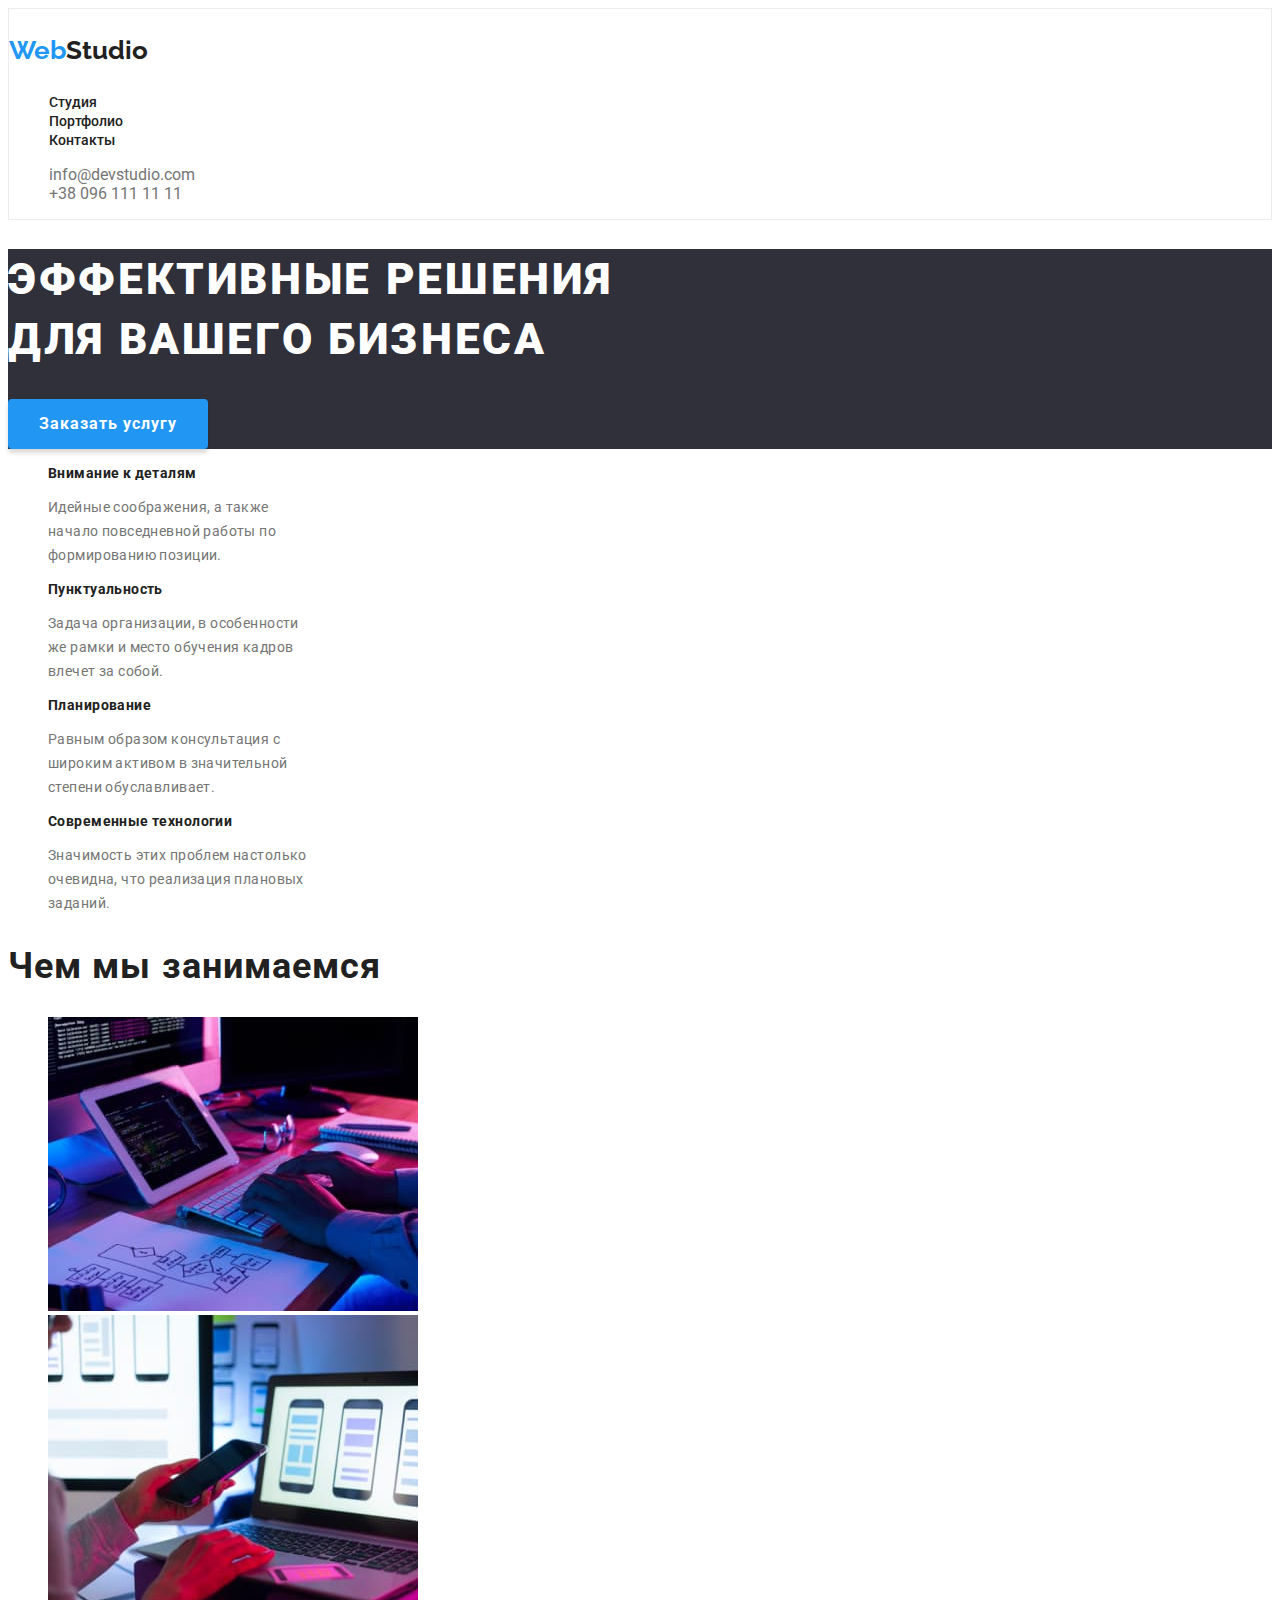
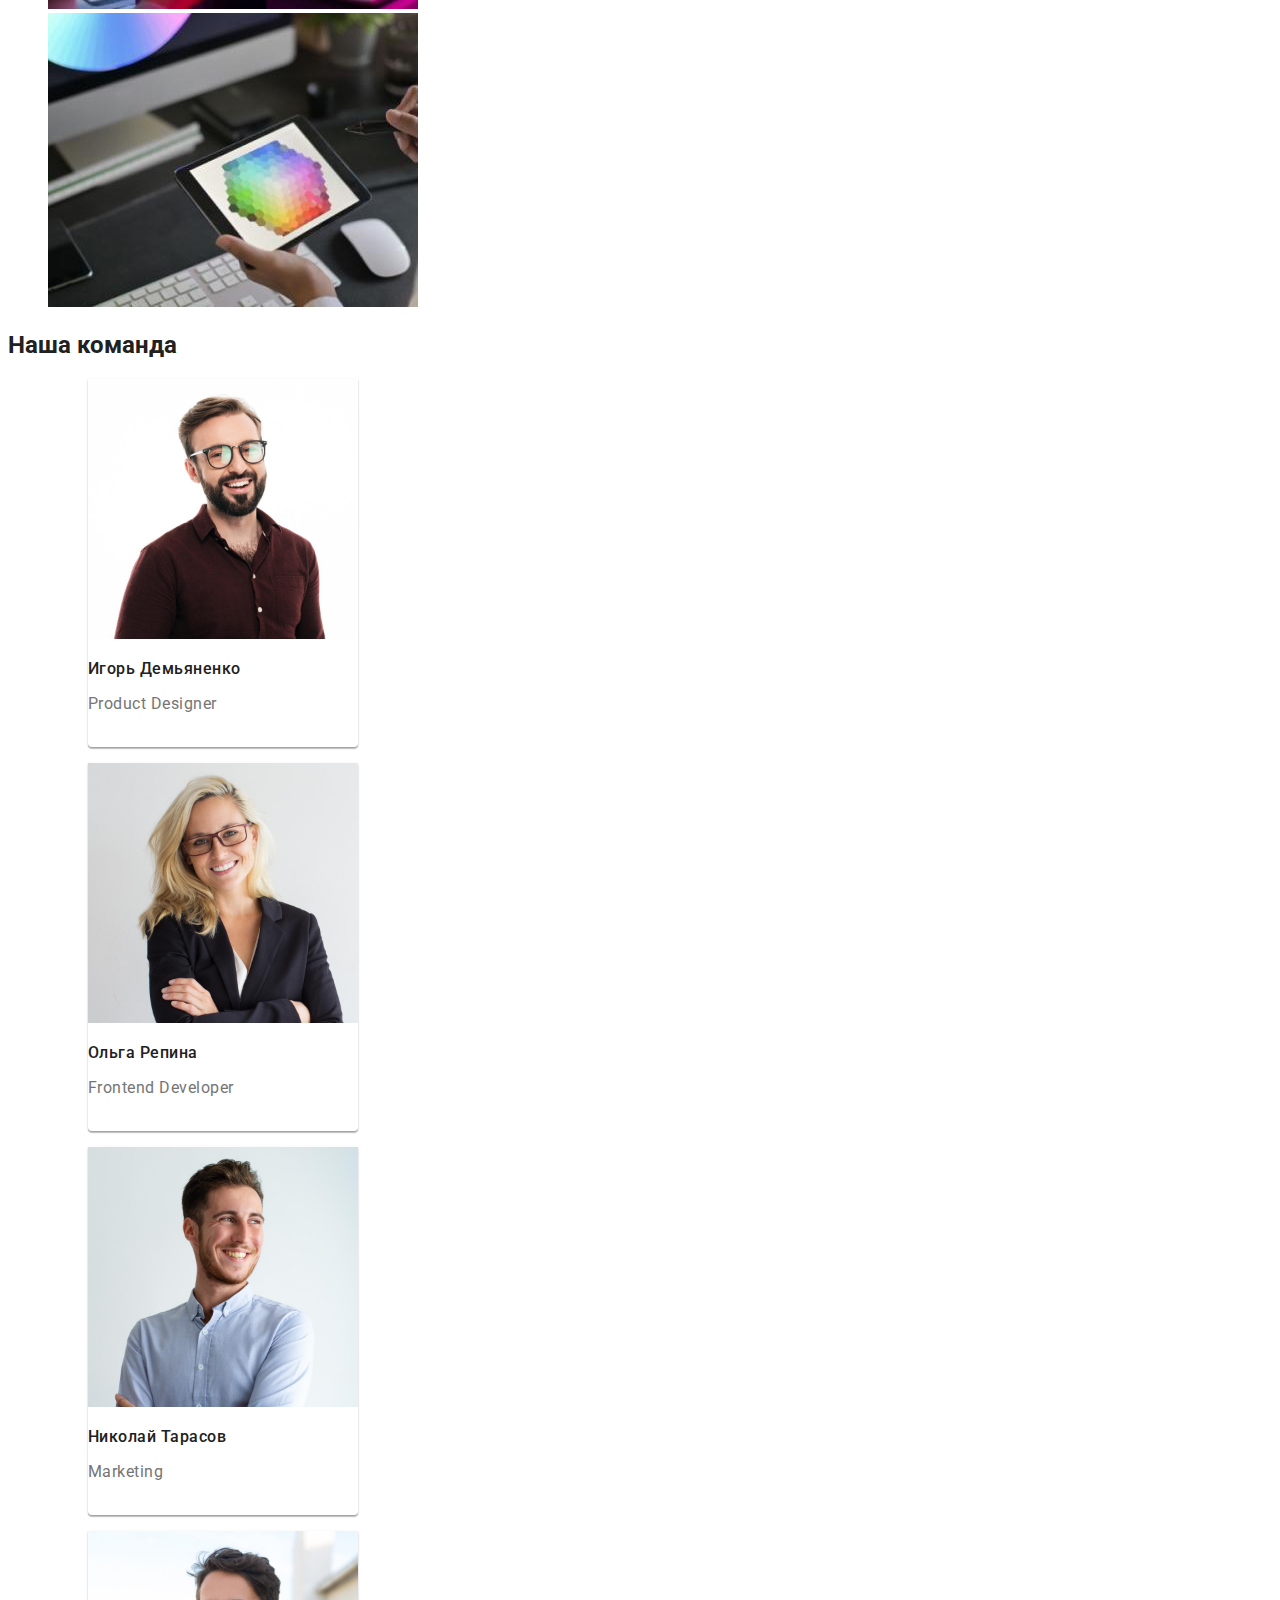
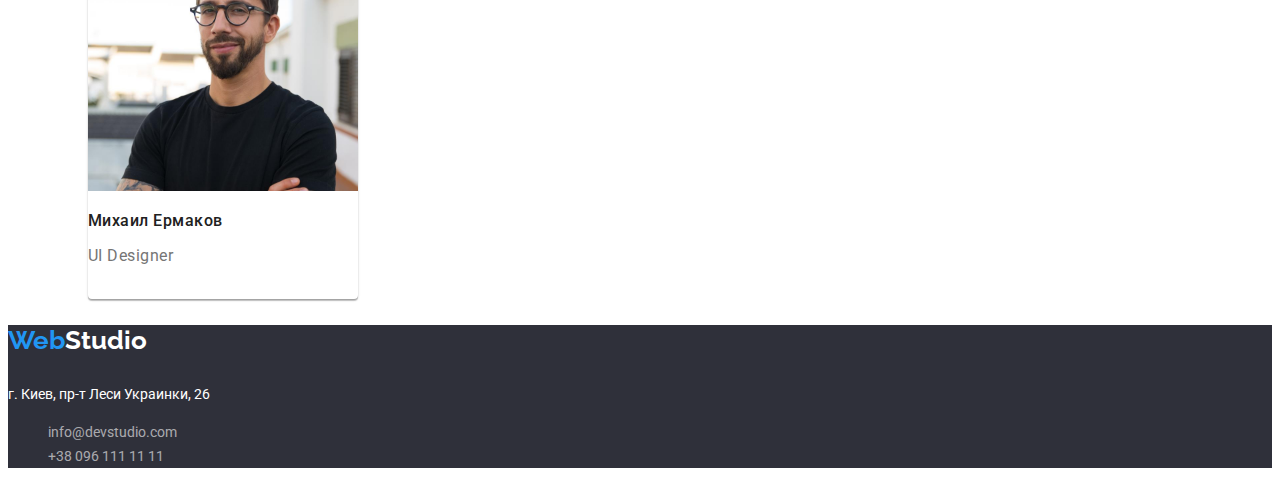
<file: index.html>
<!DOCTYPE html>
<html lang="en">
  <head>
    <meta charset="UTF-8" />
    <meta http-equiv="X-UA-Compatible" content="ie=edge" />
    <title>Студия</title>
    <link rel="stylesheet" href="./css/styles.css" />
    <link
      href="https://fonts.googleapis.com/css2?family=Raleway:wght@700&family=Roboto:wght@400;500;700;900&display=swap"
      rel="stylesheet"
    />
  </head>
  <body>
    <header class="header">
      <nav class="navigation">
        <p class="logo">
          <a class="logo-link" href="/"
            ><span class="logo-web">Web</span>Studio</a
          >
        </p>
        <ul class="nav-links">
          <li class="nav-item">
            <a class="nav-link" href="index.html">Студия</a>
          </li>
          <li class="nav-item">
            <a class="nav-link" href="portfolio.html">Портфолио</a>
          </li>
          <li class="nav-item"><a class="nav-link" href="">Контакты</a></li>
        </ul>
      </nav>
      <ul class="contacts">
        <li class="contacts-item">
          <a class="contacts-link" href="mailto:info@devstudio.com"
            >info@devstudio.com</a
          >
        </li>
        <li class="contacts-item">
          <a class="contacts-link" href="tel:+380961111111"
            >+38 096 111 11 11</a
          >
        </li>
      </ul>
    </header>
    <main class="main-content">
      <section class="main-section">
        <div class="main-section-content">
          <h1 class="main-section-title">
            Эффективные решения для вашего бизнеса
          </h1>
          <button type="button" class="main-section-button">
            Заказать услугу
          </button>
        </div>
      </section>
      <section class="stats-section">
        <ul class="stats-list">
          <li class="stats-item">
            <h3 class="stats-title">Внимание к деталям</h3>
            <p class="stats-description">
              Идейные соображения, а также начало повседневной работы по
              формированию позиции.
            </p>
          </li>
          <li class="stats-item">
            <h3 class="stats-title">Пунктуальность</h3>
            <p class="stats-description">
              Задача организации, в особенности же рамки и место обучения кадров
              влечет за собой.
            </p>
          </li>
          <li class="stats-item">
            <h3 class="stats-title">Планирование</h3>
            <p class="stats-description">
              Равным образом консультация с широким активом в значительной
              степени обуславливает.
            </p>
          </li>
          <li class="stats-item">
            <h3 class="stats-title">Современные технологии</h3>
            <p class="stats-description">
              Значимость этих проблем настолько очевидна, что реализация
              плановых заданий.
            </p>
          </li>
        </ul>
      </section>
      <section class="worktype-section">
        <h2 class="worktype-title">Чем мы занимаемся</h2>
        <ul class="worktype-list">
          <li class="worktype-item">
            <img
              class="worktype-img"
              src="images/main/work_img_1.jpg"
              alt="Вёрстка сайтов"
              width="370"
              height="294"
            />
          </li>
          <li class="worktype-item">
            <img
              class="worktype-img"
              src="images/main/work_img_2.jpg"
              alt="Разработка мобильных приложений"
              width="370"
              height="294"
            />
          </li>
          <li class="worktype-item">
            <img
              class="worktype-img"
              src="images/main/work_img_3.jpg"
              alt="Подбор цветовой палитры"
              width="370"
              height="294"
            />
          </li>
        </ul>
      </section>
      <section class="team-section">
        <h2>Наша команда</h2>
        <ul class="team-list">
          <li class="team-member">
            <figure class="team-member-figure">
              <img
                class="team-member-img"
                src="images/main/staff_img_1.jpg"
                alt="Product Дизайнер"
                width="270"
                height="260"
              />
              <figcaption>
                <h3 class="team-member-name">Игорь Демьяненко</h3>
                <p class="team-member-position">Product Designer</p>
              </figcaption>
            </figure>
          </li>
          <li class="team-member">
            <figure class="team-member-figure">
              <img
                class="team-member-img"
                src="images/main/staff_img_2.jpg"
                alt="Frontend Разработчик"
                width="270"
                height="260"
              />
              <figcaption>
                <h3 class="team-member-name">Ольга Репина</h3>
                <p class="team-member-position">Frontend Developer</p>
              </figcaption>
            </figure>
          </li>
          <li class="team-member">
            <figure class="team-member-figure">
              <img
                class="team-member-img"
                src="images/main/staff_img_3.jpg"
                alt="Маркетолог"
                width="270"
                height="260"
              />
              <figcaption>
                <h3 class="team-member-name">Николай Тарасов</h3>
                <p class="team-member-position">Marketing</p>
              </figcaption>
            </figure>
          </li>
          <li class="team-member">
            <figure class="team-member-figure">
              <img
                class="team-member-img"
                src="images/main/staff_img_4.jpg"
                alt="UI дизайнер"
                width="270"
                height="260"
              />
              <figcaption>
                <h3 class="team-member-name">Михаил Ермаков</h3>
                <p class="team-member-position">UI Designer</p>
              </figcaption>
            </figure>
          </li>
        </ul>
      </section>
    </main>
    <footer class="footer">
      <p class="logo-footer">
        <a class="logo-footer-link" href="/"
          ><span class="logo-footer-web">Web</span>Studio</a
        >
      </p>
      <address class="footer-address">
        г. Киев, пр-т Леси Украинки, 26
        <ul class="footer-contacts">
          <li class="footer-contacts-item">
            <a class="footer-contacts-link" href="mailto:info@devstudio.com"
              >info@devstudio.com</a
            >
          </li>
          <li class="footer-contacts-item">
            <a class="footer-contacts-link" href="tel:+380961111111"
              >+38 096 111 11 11</a
            >
          </li>
        </ul>
      </address>
    </footer>
  </body>
</html>
</file>
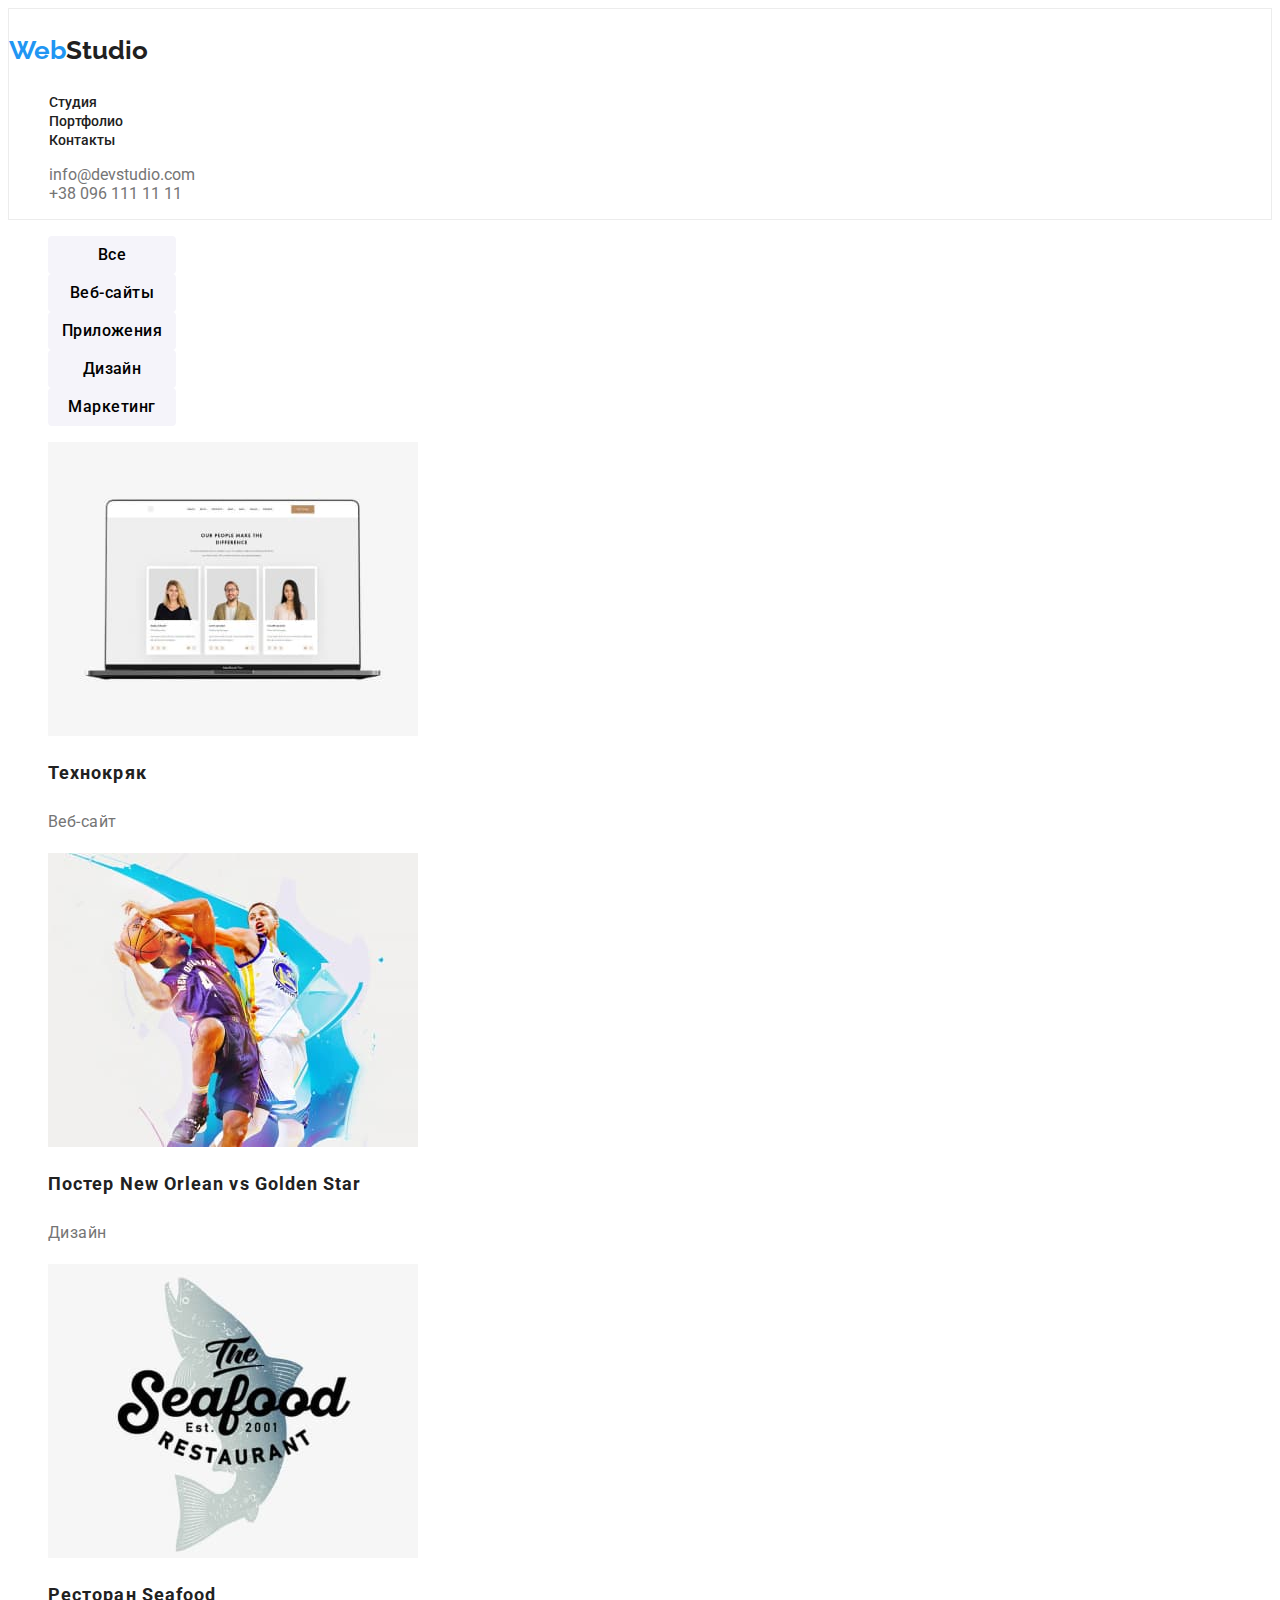
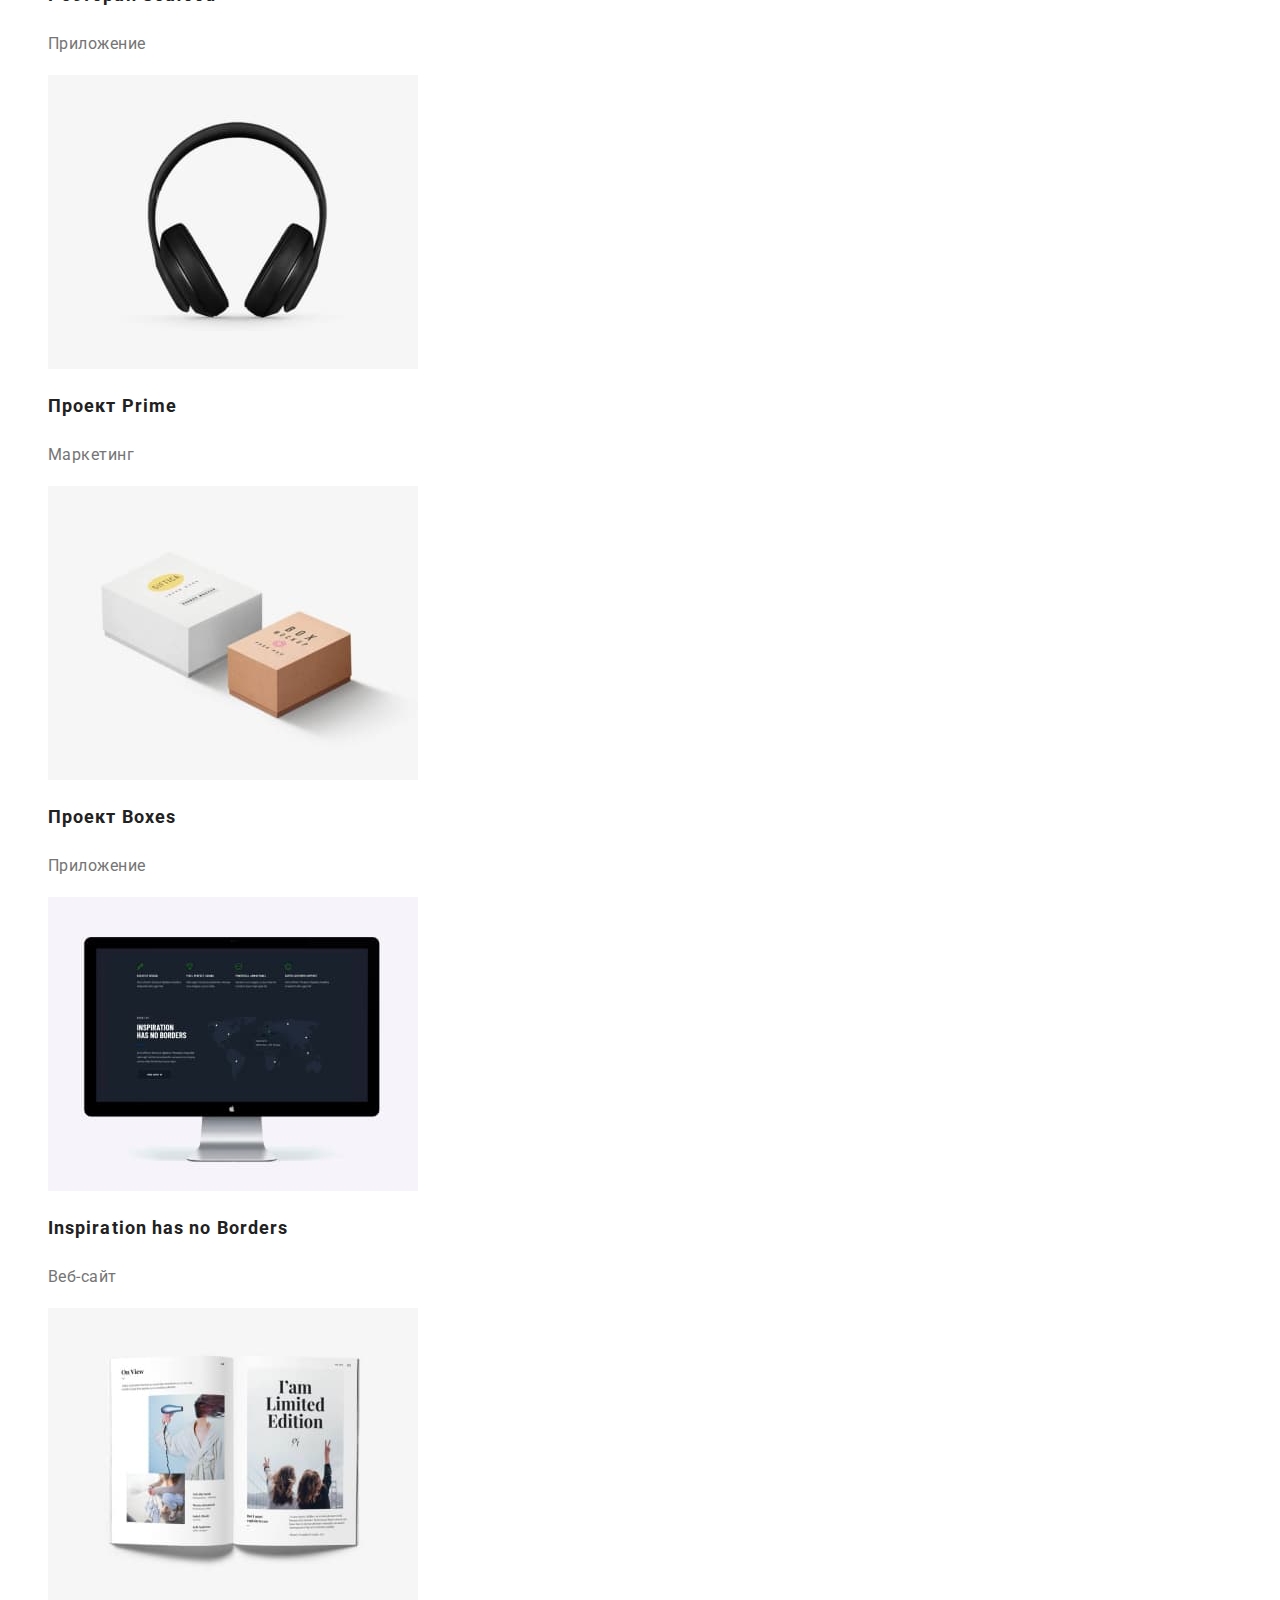
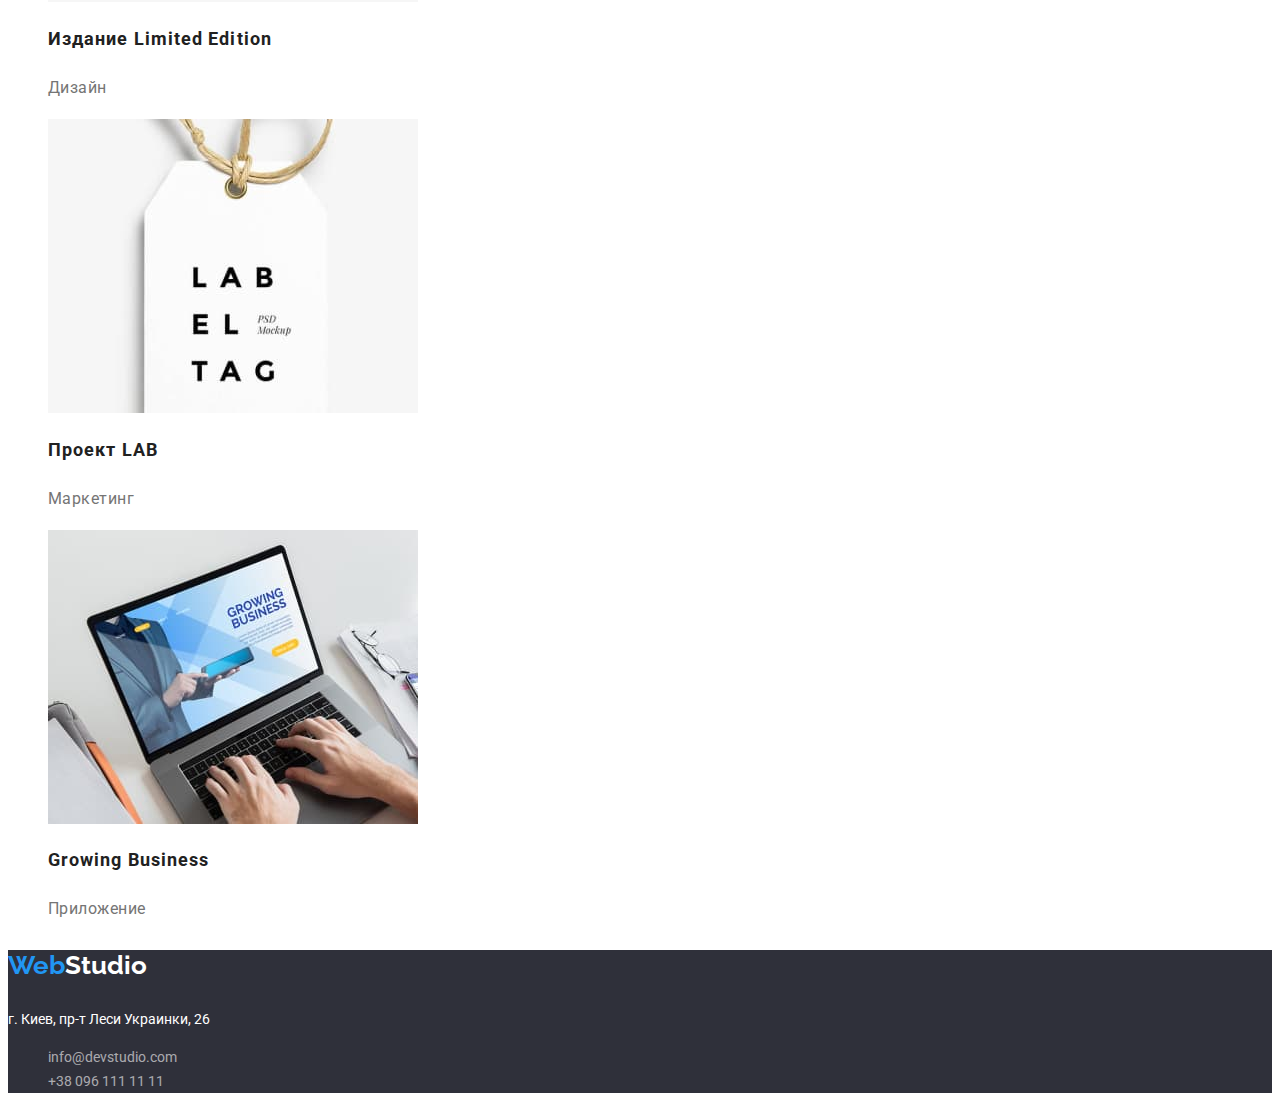
<file: portfolio.html>
<!DOCTYPE html>
<html lang="en">
  <head>
    <meta charset="UTF-8" />
    <meta http-equiv="X-UA-Compatible" content="ie=edge" />
    <title>Портфолио</title>
    <link rel="stylesheet" href="./css/styles.css" />
    <link
      href="https://fonts.googleapis.com/css2?family=Raleway:wght@700&family=Roboto:wght@400;500;700;900&display=swap"
      rel="stylesheet"
    />
  </head>
  <body>
    <header class="header">
      <nav class="navigation">
        <p class="logo">
          <a class="logo-link" href="/"
            ><span class="logo-web">Web</span>Studio</a
          >
        </p>
        <ul class="nav-links">
          <li class="nav-item">
            <a class="nav-link" href="index.html">Студия</a>
          </li>
          <li class="nav-item">
            <a class="nav-link" href="portfolio.html">Портфолио</a>
          </li>
          <li class="nav-item"><a class="nav-link" href="">Контакты</a></li>
        </ul>
      </nav>
      <ul class="contacts">
        <li class="contacts-item">
          <a class="contacts-link" href="mailto:info@devstudio.com"
            >info@devstudio.com</a
          >
        </li>
        <li class="contacts-item">
          <a class="contacts-link" href="tel:+380961111111"
            >+38 096 111 11 11</a
          >
        </li>
      </ul>
    </header>
    <main class="portfolio-content">
      <section class="portfolio">
        <ul class="portfolio-filter">
          <li class="filter-item">
            <button class="filter-button" type="button">Все</button>
          </li>
          <li class="filter-item">
            <button class="filter-button" type="button">Веб-сайты</button>
          </li>
          <li class="filter-item">
            <button class="filter-button" type="button">Приложения</button>
          </li>
          <li class="filter-item">
            <button class="filter-button" type="button">Дизайн</button>
          </li>
          <li class="filter-item">
            <button class="filter-button" type="button">Маркетинг</button>
          </li>
        </ul>
        <ul class="portfolio-items">
          <li class="item">
            <a class="item-link" href="">
              <img
                class="item-img"
                width="370"
                height="294"
                src="images/portfolio/work-item-1.jpg"
                alt="Пример работы: Веб-сайт Технокряк"
              />
              <h2 class="item-title">Технокряк</h2>
              <p class="item-type">Веб-сайт</p>
            </a>
          </li>
          <li class="item">
            <a class="item-link" href="">
              <img
                class="item-img"
                width="370"
                height="294"
                src="images/portfolio/work-item-2.jpg"
                alt="Пример работы: Дизайн постер"
              />
              <h2 class="item-title">Постер New Orlean vs Golden Star</h2>
              <p class="item-type">Дизайн</p>
            </a>
          </li>
          <li class="item">
            <a class="item-link">
              <img
                class="item-img"
                width="370"
                height="294"
                src="images/portfolio/work-item-3.jpg"
                alt="Пример работы: Приложение Ресторан"
              />
              <h2 class="item-title">Ресторан Seafood</h2>
              <p class="item-type">Приложение</p>
            </a>
          </li>
          <li class="item">
            <a class="item-link" href="">
              <img
                class="item-img"
                width="370"
                height="294"
                src="images/portfolio/work-item-4.jpg"
                alt="Пример работы: Маркетинг-проект Prime"
              />
              <h2 class="item-title">Проект Prime</h2>
              <p class="item-type">Маркетинг</p>
            </a>
          </li>
          <li class="item">
            <a class="item-link" href="">
              <img
                class="item-img"
                width="370"
                height="294"
                src="images/portfolio/work-item-5.jpg"
                alt="Пример работы: Приложение Boxes "
              />
              <h2 class="item-title">Проект Boxes</h2>
              <p class="item-type">Приложение</p>
            </a>
          </li>
          <li class="item">
            <a class="item-link" href="">
              <img
                class="item-img"
                width="370"
                height="294"
                src="images/portfolio/work-item-6.jpg"
                alt="Пример работы: Веб-сайт Inspiration has no Borders"
              />
              <h2 class="item-title">Inspiration has no Borders</h2>
              <p class="item-type">Веб-сайт</p>
            </a>
          </li>
          <li class="item">
            <a class="item-link" href="">
              <img
                class="item-img"
                width="370"
                height="294"
                src="images/portfolio/work-item-7.jpg"
                alt="Пример работы: Дизайн Издание"
              />
              <h2 class="item-title">Издание Limited Edition</h2>
              <p class="item-type">Дизайн</p>
            </a>
          </li>
          <li class="item">
            <a class="item-link" href="">
              <img
                class="item-img"
                width="370"
                height="294"
                src="images/portfolio/work-item-8.jpg"
                alt="Пример работы: Маркетинг-проект LAB"
              />
              <h2 class="item-title">Проект LAB</h2>
              <p class="item-type">Маркетинг</p>
            </a>
          </li>
          <li class="item">
            <a class="item-link" href="">
              <img
                class="item-img"
                width="370"
                height="294"
                src="images/portfolio/work-item-9.jpg"
                alt="Пример работы: Приложение Growing Business"
              />
              <h2 class="item-title">Growing Business</h2>
              <p class="item-type">Приложение</p>
            </a>
          </li>
        </ul>
      </section>
    </main>
    <footer class="footer">
      <p class="logo-footer">
        <a class="logo-footer-link" href="/"
          ><span class="logo-footer-web">Web</span>Studio</a
        >
      </p>
      <address class="footer-address">
        г. Киев, пр-т Леси Украинки, 26
        <ul class="footer-contacts">
          <li class="footer-contacts-item">
            <a class="footer-contacts-link" href="mailto:info@devstudio.com"
              >info@devstudio.com</a
            >
          </li>
          <li class="footer-contacts-item">
            <a class="footer-contacts-link" href="tel:+380961111111"
              >+38 096 111 11 11</a
            >
          </li>
        </ul>
      </address>
    </footer>
  </body>
</html>
</file>
<file: css/styles.css>
:root {
    --main-text-color: #212121;
    --aditional-color: #2196F3;
    --aditional-text-color: #757575;
    --secondary-text-color:white;
    --text-decoration-type:none;
    --team-member-background-color:white;
    --filter-button-hover-color:white;
    --filter-button-background-color:#F5F4FA;
    --footer-background-color:#2F303A;
    --footer-contacts-link-color:#FFFFFF99;
  }

    
body{
    font-family: 'Roboto', sans-serif;
    color: var(--main-text-color);

}

.header{
    border: 1px solid #ECECEC;
} 
.logo{
    font-family: 'Raleway';
    font-size: 26px;
    font-weight: 700;
    line-height: 31px;

}
.logo-link{
    color:var(--main-text-color);
    text-decoration: var(--text-decoration-type);
}
.logo-web{
    color: var(--aditional-color);
}

.footer{
    background: var(--footer-background-color);
}

.logo-footer{
    font-family: 'Raleway';
    font-size: 26px;
    font-weight: 700;
    line-height: 31px;

}
.logo-footer-link{
    color: var(--secondary-text-color);
    text-decoration: var(--text-decoration-type);
}
.logo-footer-web{
    color: var(--aditional-color);
}
.footer-address{
    color:var(--secondary-text-color);
    font-style: normal;
    font-size: 14px;
    line-height: 24px;
}
.footer-contacts{
    list-style-type: none;
}
.footer-contacts-link{
    text-decoration: var(--text-decoration-type);
    color: var(--footer-contacts-link-color);

}
.nav-links{
    list-style-type: none;
}
.nav-link{
    color:var(--main-text-color);
    font-size: 14px;
    font-weight: 500;
    line-height: 16px;
    text-decoration: var(--text-decoration-type);

}
.nav-link:hover{
    color: var(--aditional-color);
}
.contacts{
    list-style-type: none;
}
.contacts-link{
    text-decoration: var(--text-decoration-type);
    color:var(--aditional-text-color);
}
.contacts-link:hover{
    color: var(--aditional-color);
}

.main-section{
    background: var(--footer-background-color);
}
.main-section-content{
    width: 696px;
}
.main-section-title{
    color:var(--secondary-text-color);
    font-size: 44px;
    font-weight: 900;
    line-height: 60px;
    letter-spacing: 0.06em;
    text-transform: uppercase;
}
.main-section-button{
    color:var(--secondary-text-color);
    cursor: pointer;
    font-family:"Roboto";
    width: 200px;
    height: 50px;
    font-size: 16px;
    font-weight: 700;
    line-height: 30px;
    letter-spacing: 0.06em;
    background: var(--aditional-color);
    border:0px;
    box-shadow: 0px 4px 4px rgba(0, 0, 0, 0.15);
    border-radius: 4px;
}
.stats-list{
    list-style-type: none;
}
.stats-item{
    width: 270px;
}
.stats-title{
    color: var(--main-text-color);
    font-size: 14px;
    font-weight: 700;
    line-height: 16px;
    letter-spacing: 0.03em;
}
.stats-description{
    color:var(--aditional-text-color);
    font-size: 14px;
    line-height: 24px;
    letter-spacing: 0.03em;

}
.worktype-title{
    color:var(--main-text-color);
    font-size: 36px;
    font-weight: 700;
    line-height: 42px;
    letter-spacing: 0.03em;

}
.worktype-img{
    width: 370px;
    height: 294px;
}
.worktype-list{
    list-style-type:none;
}

.team-list{
    list-style-type: none;
}
.team-member-img{
    width: 270px;
    height: 260px;
}
.team-member-figure{
    width: 270px;
    height: 368px;


    background: var(--secondary-text-color);

    box-shadow: 0px 1px 3px rgba(0, 0, 0, 0.12), 0px 1px 1px rgba(0, 0, 0, 0.14), 0px 2px 1px rgba(0, 0, 0, 0.2);
    border-radius: 0px 0px 4px 4px;
}
.team-member-name{
    font-size: 16px;
    font-weight: 500;
    line-height: 19px;
    letter-spacing: 0.03em;

}
.team-member-position{
    color:var(--aditional-text-color);
    font-size: 16px;
    line-height: 19px;
    letter-spacing: 0.03em;

}
.portfolio-filter{
    list-style: none;
}
.portfolio-items{
    list-style: none;
}
.filter-button{
    cursor: pointer;
    font-family: 'Roboto';
    font-size: 16px;
    font-weight: 500;
    line-height: 26px;
    letter-spacing: 0.03em;
    width: 128px;
    height: 38px;
    background: var(--filter-button-background-color);
    border: 0px;
    border-radius: 4px;
}
.filter-button:hover{
    color: var(--filter-button-hover-color);
    background: var(--aditional-color);
}
.item-title{
    font-size: 18px;
    font-weight: 700;
    line-height: 36px;
    letter-spacing: 0.06em;
}
.item-type{
    color:var(--aditional-text-color);
    font-size: 16px;
    line-height: 30px;
    letter-spacing: 0.03em;
    text-align: left;

}
.item-link{
    color:var(--main-text-color);
    text-decoration: var(--text-decoration-type);
}
.item-img{
    width: 370px;
    height: 294px;
}
</file>
